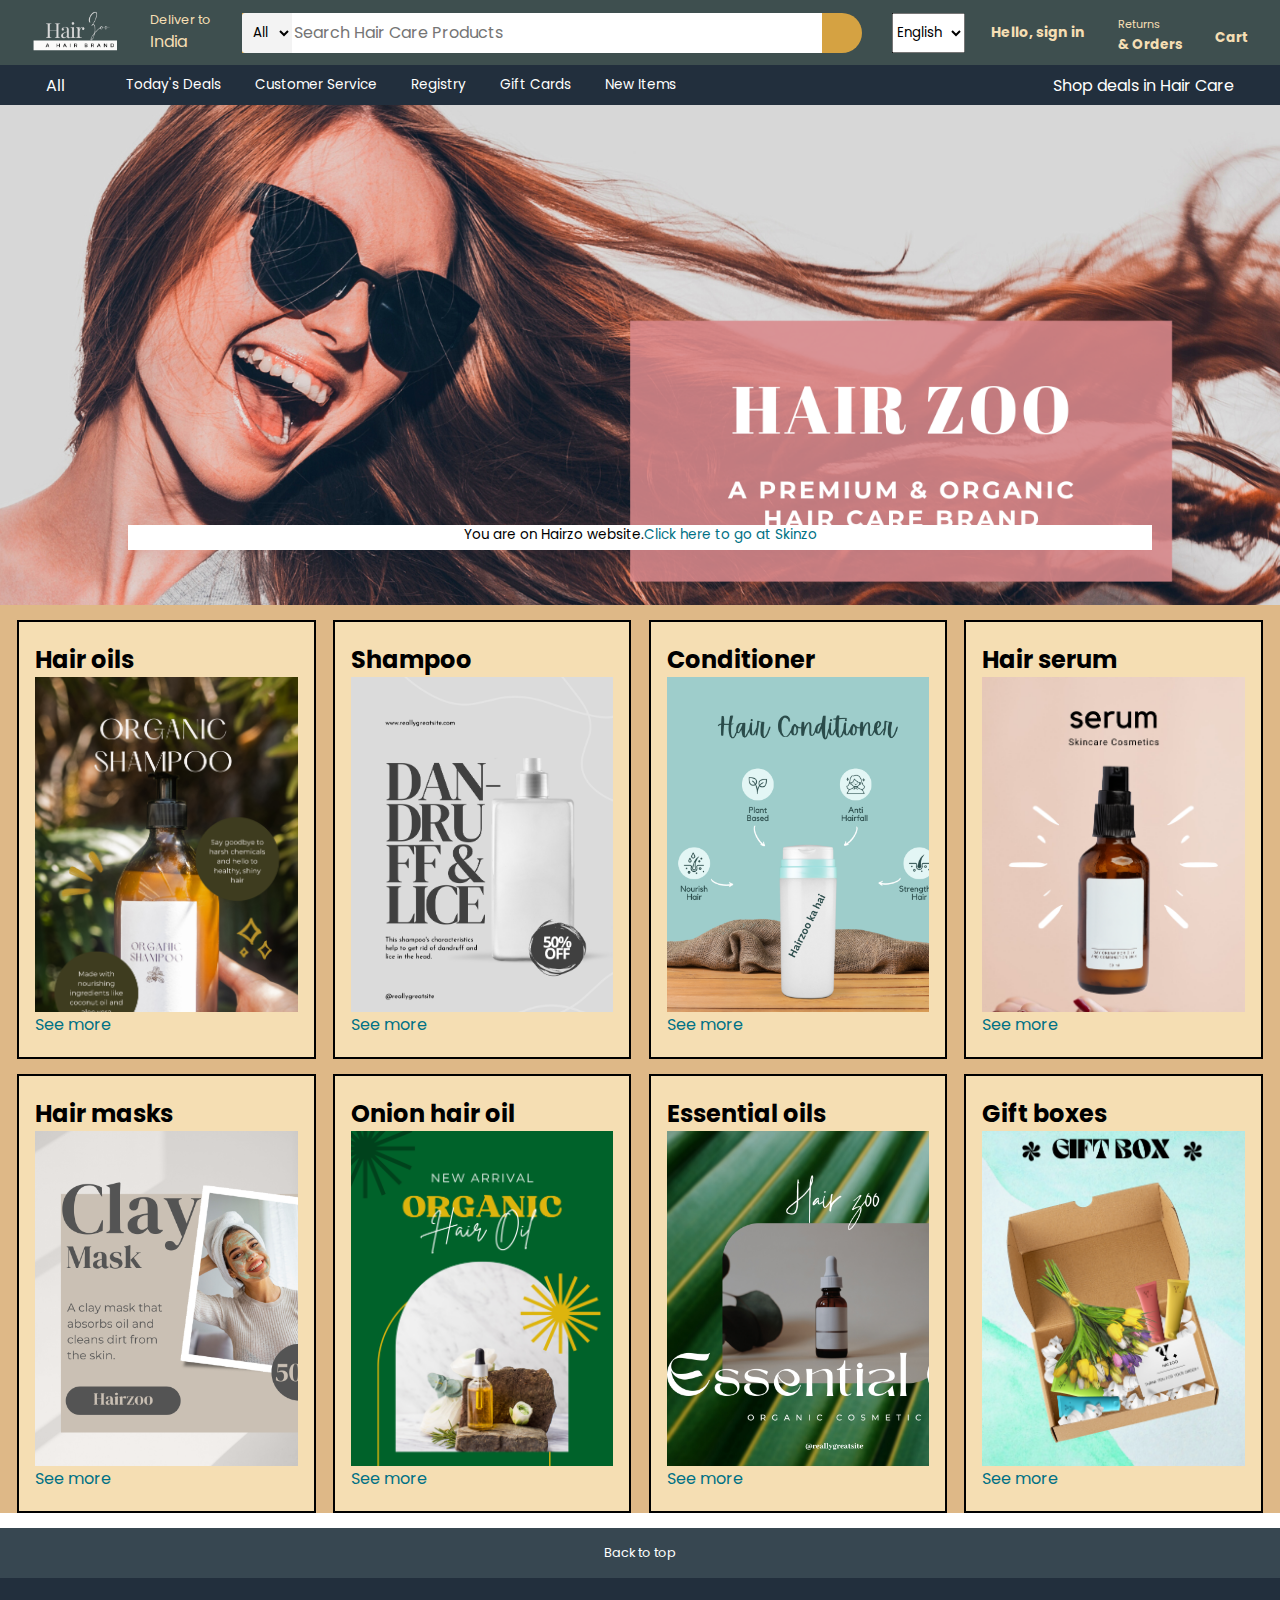
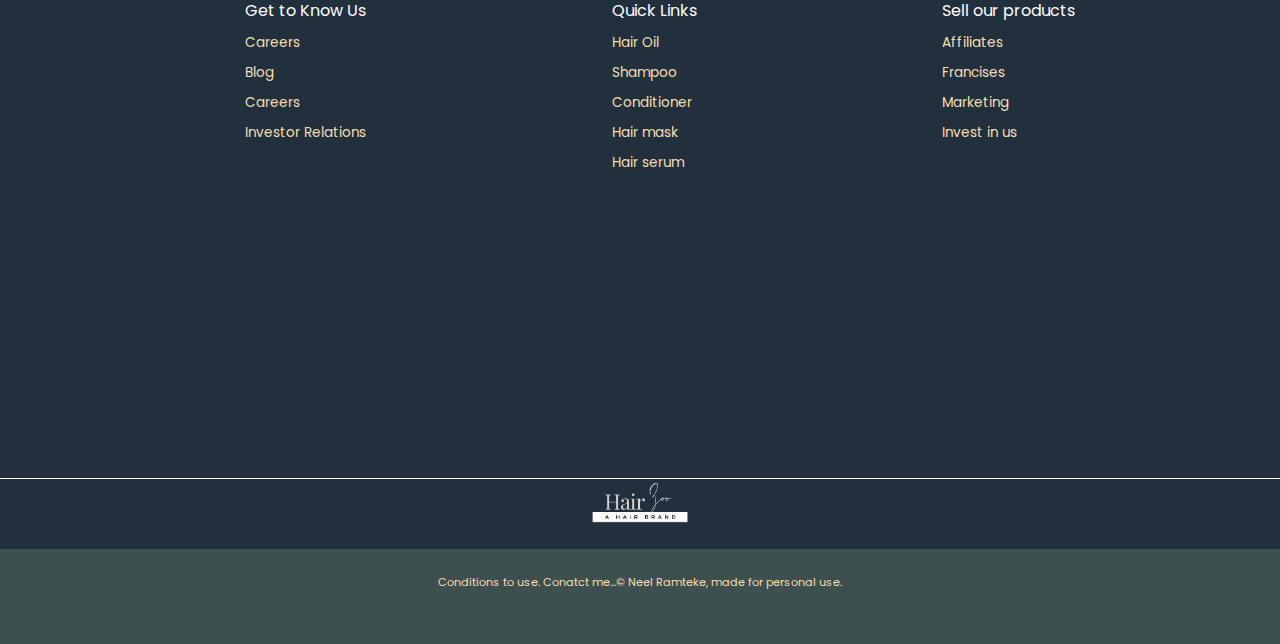
<file: index.html>
<!DOCTYPE html>
<html lang="en">
<head>
    <meta charset="UTF-8">
    <meta name="viewport" content="width=device-width, initial-scale=1.0">
    <title>Document</title>
    <link rel="stylesheet" href="https://cdnjs.cloudflare.com/ajax/libs/font-awesome/6.5.1/css/all.min.css" integrity="sha512-DTOQO9RWCH3ppGqcWaEA1BIZOC6xxalwEsw9c2QQeAIftl+Vegovlnee1c9QX4TctnWMn13TZye+giMm8e2LwA==" crossorigin="anonymous" referrerpolicy="no-referrer" />
    <link rel="stylesheet" href="style.css">
</head>
<body>
    <header>
        <div class="navbar">
            <div class="nav-log border">
                <div class="logo"></div>
            </div>

            <div class="nav-address border">
                <p class="add-first">Deliver to</p>
                <div class="add-idon">
                    <i class="fa-solid fa-location-dot"></i>
                    <p class="add-second">India</p>
                </div>
            </div>
            <div class="nav-search ">
                <select class="search-select border1">
                    <option>All</option>
                    <option>Hair oil</option>
                    <option>Shampoo</option>
                    <option>Conditoner</option>
                </select>
                <input placeholder="Search Hair Care Products" class="search-input">
                <div class="search-icon border1">
                    <i class="fa-solid fa-magnifying-glass"></i>
                </div>
                
            </div>
            <div class="nav-lang ">
                <select class="search-lang">
                    <option>English</option>
                    <option>Hindi</option>
                    <option>Marathi</option>
                    <option>Gujrati</option>
                </select>
            </div>
            <div class="nav-signin border">
                <label for id="id1">
                    <p><span><a href="/login.html" id="id1"><b>Hello, sign in</b></a></span></p>
                <!-- <p class="nav-second">Account & List</p> -->
                </label>
                
            </div>
            <div class="nav-return border">
                <p><span>Returns</span></p>
                <p class="nav-second">& Orders</p>
            </div>
            <div class="nav-cart border">
                <i class="fa-solid fa-cart-shopping"></i>
                Cart
            </div>
        </div>
        <div class="panel">
            <div class="panel-all">
                <i class="fa-solid fa-bars"></i>
                All
            </div>
            <div class="panel-ops">
                <P>Today's Deals</P>
                <P>Customer Service</P>
                <P>Registry</P>
                <P>Gift Cards</P>
                <P>New Items</P>
            </div>
            <div class="panel deals">
                Shop deals in Hair Care
            </div>
        </div>
    </header>
    <div class="hero-section">
        <div class="hero-message"><p>You are on Hairzo website. </p><a>Click here to go at Skinzo </a></div>
    </div>

    <div class="shop-section">
        <div class="box1 box">
            <div class="box-content">
                <h2>Hair oils</h2>
            <div class="box-img" style="background-image: url('Hair\ oil.png');"></div>
            <p>See more</p>
            </div>
        </div>
        <div class="box2 box">
            <div class="box-content">
                <h2>Shampoo</h2>
            <div class="box-img" style="background-image: url('shampoo.png');"></div>
            <p>See more</p>
            </div>
        </div>
        <div class="box3 box">
            <div class="box-content">
                <h2>Conditioner</h2>
            <div class="box-img" style="background-image: url('conditioner.png');"></div>
            <p>See more</p>
            </div>
        </div>
        <div class="box4 box">
            <div class="box-content">
                <h2>Hair serum</h2>
            <div class="box-img" style="background-image: url('hair\ serum.png');"></div>
            <p>See more</p>
            </div>
        </div>
        <div class="box5 box">
            <div class="box-content">
                <h2>Hair masks</h2>
            <div class="box-img" style="background-image: url('hair\ mask.png');"></div>
            <p>See more</p>
            </div>
        </div>
        <div class="box6 box">
            <div class="box-content">
                <h2>Onion hair oil</h2>
            <div class="box-img" style="background-image: url('onion\ hair\ oil.png');"></div>
            <p>See more</p>
            </div>
        </div>
        <div class="box7 box">
            <div class="box-content">
                <h2>Essential oils</h2>
            <div class="box-img" style="background-image: url('essential\ oil.png');"></div>
            <p>See more</p>
            </div>
        </div>
        <div class="box8 box">
            <div class="box-content">
                <h2>Gift boxes</h2>
            <div class="box-img" style="background-image: url('gift\ boxes.png');"></div>
            <p>See more</p>
            </div>
        </div>
    </div>
    <footer>
        <div class="foot-panel1">
            Back to top
        </div>
        <div class="foot-panel2">
            
            <ul>
                <p style="color: white;"> Get to Know Us</p>
                 <a>Careers</a>
                 <a>Blog</a>
                 <a>Careers</a>
                 <a>Investor Relations</a>
                
             </ul>
             <ul>
                <p style="color: white;"> Quick Links</p>
                 <a>Hair Oil</a>
                 <a>Shampoo</a>
                 <a>Conditioner</a>
                 <a>Hair mask</a>
                 <a>Hair serum</a>
             </ul>
             <ul>
                <p style="color: white;"> Sell our products</p>
                 <a>Affiliates</a>
                 <a>Francises</a>
                 <a>Marketing</a>
                 <a>Invest in us</a>
                 
             </ul>
        </div>
        <div class="foot-panel3">
            <div class="logo1"></div>
        </div>
        <div class="foot-panel4">
            <div class="pages">
                <p>Conditions to use. Conatct me...</p>
            </div>
            <div class="copyright">
                <p>© Neel Ramteke, made for personal use.</p>
            </div>
        </div>
    </footer>
</body>
</html>
</file>
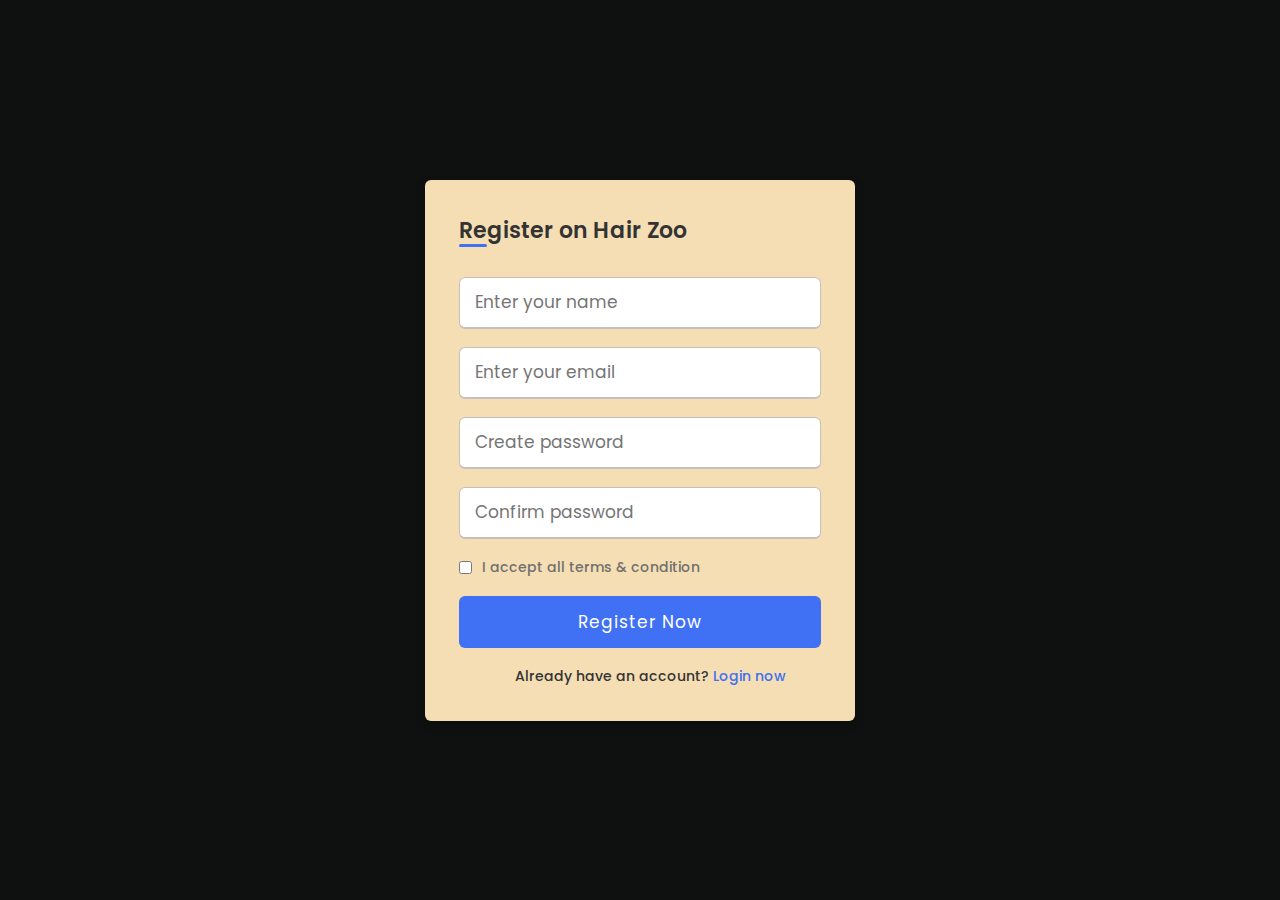
<file: login.html>
<!DOCTYPE html>
<!-- Coding By CodingNepal - codingnepalweb.com -->
<html lang="en" dir="ltr">
  <head>
    <meta charset="UTF-8">
    <meta name="viewport" content="width=device-width, initial-scale=1.0">
    <title> Sign Up form Hair zoo</title> 
    <link rel="stylesheet" href="style1.css">
   </head>
<body>
  <div class="wrapper">
    <h2>Register on Hair Zoo</h2>
    <form action="#">
      <div class="input-box">
        <input type="text" placeholder="Enter your name" required>
      </div>
      <div class="input-box">
        <input type="text" placeholder="Enter your email" required>
      </div>
      <div class="input-box">
        <input type="password" placeholder="Create password" required>
      </div>
      <div class="input-box">
        <input type="password" placeholder="Confirm password" required>
      </div>
      <div class="policy">
        <input type="checkbox">
        <h3>I accept all terms & condition</h3>
      </div>
      <div class="input-box button">
        <input type="Submit" value="Register Now">
      </div>
      <div class="text">
        <h3>Already have an account? <a href="#">Login now</a></h3>
      </div>
    </form>
  </div>
</body>
</html>
</file>
<file: style.css>
@import url('https://fonts.googleapis.com/css?family=Poppins:400,500,600,700&display=swap');
*{
    margin: 0;
    font-family: 'Poppins', sans-serif;
    border: border-box;
}
.navbar{
    height: 65px;
    background-color: #3e4f4f;
    color: white;
    display: flex;
    align-items: center;
    justify-content: space-evenly;
}
.nav-logo{
    height: 50px;
    width: 100px;
}
.logo{
    background-image: url("1.png");
    background-size: cover;
    height: 50px;
    width: 86px;
}
.border{
    border: 1.5px solid transparent
}
.border:hover{
    border: 1.5px solid white;
}
.border1{
    border: 1.5px solid transparent
}
.border1:hover{
    border: 1.5px solid rgb(0, 0, 0);
}

.add-first{
    color: wheat;
    font-size: 0.8rem;
    /* margin-left: 15px; */
}
.add-second{
    color: wheat;
    font-size: 1rem;
    /* margin-left: 15px; */
}
.add-icon{
    display: flex;
    align-items: center;
}

.nav-search{
    display: flex;
    justify-content: space-evenly;
    background-color: rgb(213, 162, 66) ;
    width: 620px;
    height: 40px;
    border-top-right-radius: 23px;
    border-bottom-right-radius: 23px;
}
.search-select{
    background-color: #f3f3f3;
    width: 50px;
    text-align: center;
    border-top-left-radius: 3px;
    border-bottom-left-radius: 3px;
    border: none;
}
.search-input{
    width: 100%;
    font-size: 1rem;
    border: none;
}
.search-icon {
    width: 45px;
    height: 45px;
    display: flex;
    justify-content: center;
    align-items: center;
    font-size: 1rem;
    border-top-right-radius: 3px;
    border-bottom-right-radius: 3px;
    color: #0f1111;
}
.nav-lang{
    background-color: #0f1111;
    display: flex;
    height: 40px;
    width: 30px;
    color: #7b02fd;
    margin-right: 36px;
}
.nav-signin{
    margin-left: 2px;
}
#id1{
    font-size: 14px;
    text-decoration: none;
    text-transform: none;
    color:wheat;
}
span{
    font-size: 0.7rem;
    color: wheat;
}
.nav-second{
    font-size: 0.85rem;
    font-weight: bold;
    color: wheat;
}
.nav-cart i{
    font-size: 27px;
}
.nav-cart{
    font-size: 0.85rem;
    font-weight: bold;
    color: wheat;
}

/* Panel */
.panel{
    height: 40px;
    background-color: #222f3d;
    display: flex;
    color: white;
    align-items: center;
    justify-content: space-evenly;
}
.panel-ops p{
    display: inline;
    margin: 15px;
}
.panel-ops{
    width: 70%;
    font-size: 0.85rem;
}
.panel-deals{
    font-size: 0.85rem;
    font-weight: bolder;
}

/* hero section */

.hero-section{
    background-image: url("hero_img.png");
    background-size: cover;
    background-repeat: no-repeat;
    height: 500px;
    display: flex;
    justify-content: center;
    align-items: flex-end;
}
.hero-message{
    background-color: white;
    color: black;
    height: 25px;
    display: flex;
    justify-content: center;
    font-size: 0.85rem;
    bottom: 25px;
    width: 80%;
    margin-bottom: 55px;
}
.hero-message a{
    color: #007185;
}

/* Shop section */

.shop-section{
    display: flex;
    flex-wrap: wrap;
    justify-content: space-evenly;
    background-color: burlywood;
}
.box{
    height: 400px;
    border: 2px solid black;
    width: 23%;
    background-color: wheat;
    padding: 20px 0px 15px;
    margin-top: 15px;
}
.box-img{
    height: 335px;
    background-size: cover;
    background-repeat: no-repeat;
}
.box-content{
    margin-left: 1rem;
    margin-right: 1rem;
    /* margin-top: 2px; */
}
.box-content p{
    color:#007185;
}

/* Footer */

footer{
    margin-top: 15px;
}
.foot-panel1{
    background-color: #374751;
    color: white;
    height: 50px;
    display: flex;
    justify-content: center;
    align-items: center;
    font-size: 0.8rem;
}
.foot-panel2{
    height: 500px;
    background-color: #222f3d;
    color: wheat;
    display: flex;
    justify-content: space-evenly;
}
ul{
    margin-top: 20px;
}
ul a{
    display: block;
    font-size: 0.85rem;
    margin-top: 10px;
}

.foot-panel3{
    background-color: #222f3d;
    color: white;
    border-top: 0.5px solid white;
    height: 70px;
    display: flex;
    justify-content: center;
    justify-items: center;
}
.logo1{
    background-image: url("1.png");
    background-size: contain;
    background-repeat: no-repeat;
    height: 70px;
    width: 100px;
}
.foot-panel4{
    background-color: #3e4f4f;
    color: wheat;
    text-align: center;
    padding-top: 25px;
    height: 70px;
    display: flex;
    justify-content: center;
    justify-items: center;
}
.pages{
    font-size: 0.7rem;
}
.copyright{
    font-size: 0.7rem;
}
</file>
<file: style1.css>
@import url('https://fonts.googleapis.com/css?family=Poppins:400,500,600,700&display=swap');
*{
  margin: 0;
  padding: 0;
  box-sizing: border-box;
  font-family: 'Poppins', sans-serif;
}
body{
  min-height: 100vh;
  display: flex;
  align-items: center;
  justify-content: center;
  background: #0f1111;
}
.wrapper{
  position: relative;
  max-width: 430px;
  width: 100%;
  background: wheat;
  padding: 34px;
  border-radius: 6px;
  box-shadow: 0 5px 10px rgba(0,0,0,0.2);
}
.wrapper h2{
  position: relative;
  font-size: 22px;
  font-weight: 600;
  color: #333;
}
.wrapper h2::before{
  content: '';
  position: absolute;
  left: 0;
  bottom: 0;
  height: 3px;
  width: 28px;
  border-radius: 12px;
  background: #4070f4;
}
.wrapper form{
  margin-top: 30px;
}
.wrapper form .input-box{
  height: 52px;
  margin: 18px 0;
}
form .input-box input{
  height: 100%;
  width: 100%;
  outline: none;
  padding: 0 15px;
  font-size: 17px;
  font-weight: 400;
  color: #333;
  border: 1.5px solid #C7BEBE;
  border-bottom-width: 2.5px;
  border-radius: 6px;
  transition: all 0.3s ease;
}
.input-box input:focus,
.input-box input:valid{
  border-color: #4070f4;
}
form .policy{
  display: flex;
  align-items: center;
}
form h3{
  color: #707070;
  font-size: 14px;
  font-weight: 500;
  margin-left: 10px;
}
.input-box.button input{
  color: #fff;
  letter-spacing: 1px;
  border: none;
  background: #4070f4;
  cursor: pointer;
}
.input-box.button input:hover{
  background: #0e4bf1;
}
form .text h3{
 color: #333;
 width: 100%;
 text-align: center;
}
form .text h3 a{
  color: #4070f4;
  text-decoration: none;
}
form .text h3 a:hover{
  text-decoration: underline;
}
</file>
